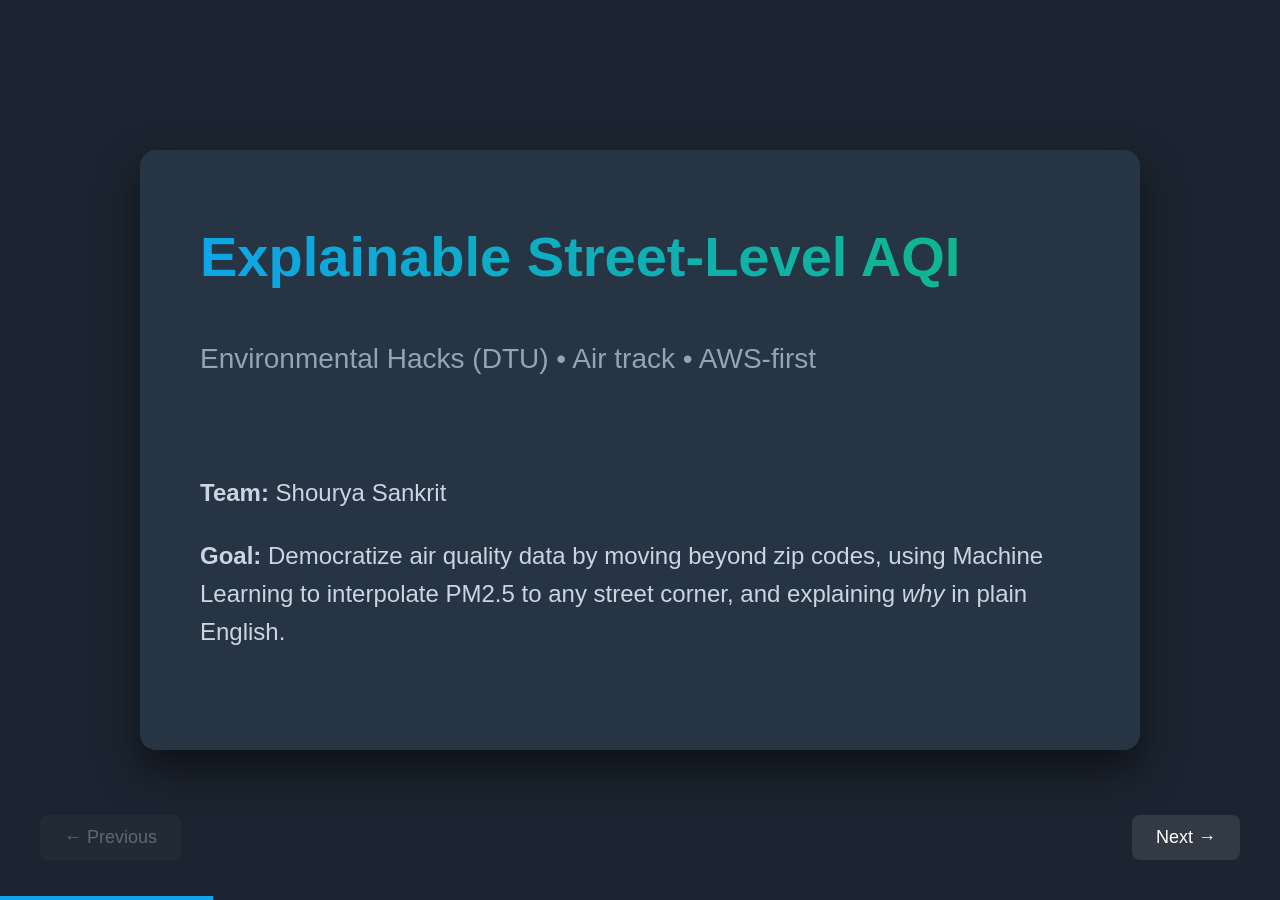
<file: pitch_deck.html>
<!DOCTYPE html>
<html lang="en">
<head>
  <meta charset="UTF-8">
  <title>Explainable Street-Level AQI — Pitch Deck</title>
  <style>
    :root {
      --bg: #1B2430;
      --text: #F7F8FA;
      --accent: #0ea5e9;
      --card: #273444;
    }
    body {
      margin: 0; padding: 0;
      font-family: -apple-system, BlinkMacSystemFont, "Segoe UI", Roboto, Helvetica, Arial, sans-serif;
      background: var(--bg); color: var(--text);
      overflow: hidden;
      display: flex; justify-content: center; align-items: center;
      height: 100vh;
    }
    .slider {
      position: relative;
      width: 100%; max-width: 1000px;
      height: 600px;
      perspective: 1000px;
    }
    .slide {
      position: absolute;
      top: 0; left: 0; width: 100%; height: 100%;
      background: var(--card);
      border-radius: 16px;
      box-shadow: 0 20px 40px rgba(0,0,0,0.5);
      padding: 60px; box-sizing: border-box;
      opacity: 0; pointer-events: none;
      transform: translateX(50px) scale(0.95);
      transition: all 0.6s cubic-bezier(0.22, 1, 0.36, 1);
      display: flex; flex-direction: column; justify-content: center;
    }
    .slide.active {
      opacity: 1; pointer-events: auto;
      transform: translateX(0) scale(1);
    }
    .slide.past {
      transform: translateX(-50px) scale(0.95);
    }
    
    h1 { font-size: 48px; margin: 0 0 20px 0; color: #fff; }
    h2 { font-size: 36px; margin: 0 0 20px 0; color: var(--accent); }
    p, li { font-size: 24px; line-height: 1.6; color: #cbd5e1; }
    ul { margin: 0; padding-left: 30px; }
    li { margin-bottom: 12px; }

    .hero-title { font-size: 56px; background: linear-gradient(90deg, #0ea5e9, #10b981); -webkit-background-clip: text; -webkit-text-fill-color: transparent; }
    .subtitle { font-size: 28px; color: #94a3b8; }
    
    .grid-2 { display: grid; grid-template-columns: 1fr 1fr; gap: 40px; align-items: center; }
    
    .stat-card {
      background: rgba(255,255,255,0.05); padding: 30px; border-radius: 12px; text-align: center; border: 1px solid rgba(255,255,255,0.1);
    }
    .stat-val { font-size: 48px; font-weight: bold; color: #fff; }
    .stat-lbl { font-size: 16px; text-transform: uppercase; letter-spacing: 2px; color: #94a3b8; margin-top: 10px; }

    .arch-code {
      background: #0f172a; padding: 20px; border-radius: 8px; font-family: monospace; font-size: 14px;
      color: #38bdf8; white-space: pre; border: 1px solid #1e293b;
    }

    .controls {
      position: absolute; bottom: 40px; left: 0; width: 100%;
      display: flex; justify-content: space-between; padding: 0 40px; box-sizing: border-box;
      z-index: 100;
    }
    button {
      background: rgba(255,255,255,0.1); border: none; color: #fff;
      padding: 12px 24px; border-radius: 8px; font-size: 18px; cursor: pointer;
      transition: background 0.2s;
    }
    button:hover { background: rgba(255,255,255,0.2); }
    button:disabled { opacity: 0.3; cursor: not-allowed; }

    .progress {
      position: absolute; bottom: 0; left: 0; height: 4px; background: var(--accent);
      transition: width 0.3s;
    }
  </style>
</head>
<body>

  <div class="slider" id="slider">
    
    <!-- Slide 1 -->
    <div class="slide active">
      <h1 class="hero-title">Explainable Street-Level AQI</h1>
      <p class="subtitle">Environmental Hacks (DTU) • Air track • AWS-first</p>
      <div style="margin-top: 40px;">
        <p><strong>Team:</strong> Shourya Sankrit</p>
        <p><strong>Goal:</strong> Democratize air quality data by moving beyond zip codes, using Machine Learning to interpolate PM2.5 to any street corner, and explaining <i>why</i> in plain English.</p>
      </div>
    </div>

    <!-- Slide 2 -->
    <div class="slide">
      <h2>The Problem</h2>
      <div class="grid-2">
        <div>
          <ul>
            <li><strong>Sparse hardware:</strong> Delhi has millions of residents but only a few dozen official CPCB stations.</li>
            <li><strong>Black box numbers:</strong> Standard apps say "AQI 300" but never explain what is causing it.</li>
            <li><strong>Static reporting:</strong> Users can't check the air quality of their specific commute route or neighborhood.</li>
          </ul>
        </div>
        <div style="text-align: center; opacity: 0.8; font-size: 80px;">🌫️ 📉 🛑</div>
      </div>
    </div>

    <!-- Slide 3 -->
    <div class="slide">
      <h2>The Solution</h2>
      <div class="grid-2">
        <div>
          <ul>
            <li><strong>Click anywhere:</strong> Get estimated PM2.5 for exact map coordinates using spatial interpolation.</li>
            <li><strong>XGBoost + SHAP:</strong> A machine learning model trained on historical weather and OpenAQ data.</li>
            <li><strong>Generative AI:</strong> AWS Bedrock (Claude 3 Haiku) translates raw SHAP feature importance into plain English advice.</li>
          </ul>
        </div>
        <div class="arch-code">
Input: [28.61, 77.20]
↓
Fetch Weather (Temp, Wind, BLH)
Fetch Spatial (Road density)
↓
XGBoost predicts: 145 µg/m³
SHAP extracts: [Month, Wind]
↓
Bedrock: "High pollution due to
winter inversion. Wear an N95."</div>
      </div>
    </div>

    <!-- Slide 4 -->
    <div class="slide">
      <h2>AWS Architecture</h2>
      <div class="arch-code" style="font-size: 13px; margin-top: 0;">
┌─────────────────────────────────────────────┐
│  BROWSER (MapLibre JS) ───► API Gateway     │
└──────────────────────────────────┬──────────┘
                                   │
  ┌─────────────────┐      ┌───────▼────────┐
  │ DynamoDB (Cache)│◄─────┤ Lambda (Proxy) │
  └─────────────────┘      └───────┬────────┘
                                   │
      ┌────────────────────────────▼──────────┐
      │ lambda_inference.py (XGBoost + SHAP)  │◄──(Loads from S3)
      └────────────────────────────┬──────────┘
                                   │
                        ┌──────────▼─────────────┐
                        │ Amazon Bedrock (Haiku) │
                        └────────────────────────┘</div>
      <p style="font-size: 16px; text-align: center; margin-top: 10px;">100% Serverless on <code>ap-south-1</code> (Mumbai). Data pipelines via S3.</p>
    </div>

    <!-- Slide 5 -->
    <div class="slide">
      <h2>Model Evaluation</h2>
      <p>Evaluated using 80/20 time-split on 9,089 hourly readings from Delhi (May–Oct 2026).</p>
      <div class="grid-2" style="margin-top: 30px;">
        <div class="stat-card">
          <div class="stat-val">6.32</div>
          <div class="stat-lbl">Model RMSE (µg/m³)</div>
        </div>
        <div class="stat-card">
          <div class="stat-val">2.41</div>
          <div class="stat-lbl">Persistence Baseline</div>
        </div>
      </div>
      <p style="font-size: 16px; margin-top: 30px; opacity: 0.7;">* Persistence baseline uses the exact sensor's previous hour. Our model uses <b>only weather & time</b>, enabling it to accurately estimate pollution at locations where no sensors exist.</p>
    </div>

    <!-- Slide 6 -->
    <div class="slide">
      <h2>Next Steps (The Roadmap)</h2>
      <ul>
        <li><strong>Accessibility:</strong> Amazon Translate (Hindi) & Amazon Polly (Audio dictation).</li>
        <li><strong>Routing:</strong> Lowest-exposure navigation using Amazon Location Service.</li>
        <li><strong>Alerts:</strong> Amazon SNS / SES email notifications for vulnerable users.</li>
        <li><strong>Scale:</strong> Multi-city deployment by tapping the global OpenAQ archive.</li>
      </ul>
      <h2 style="text-align: center; margin-top: 40px; color: #10b981;">Thank you!</h2>
    </div>

  </div>

  <div class="controls">
    <button id="prev" disabled>← Previous</button>
    <button id="next">Next →</button>
  </div>
  <div class="progress" id="progress" style="width: 16.66%;"></div>

  <script>
    const slides = document.querySelectorAll('.slide');
    const btnPrev = document.getElementById('prev');
    const btnNext = document.getElementById('next');
    const progress = document.getElementById('progress');
    let current = 0;

    function update() {
      slides.forEach((s, i) => {
        s.className = 'slide';
        if (i === current) s.classList.add('active');
        else if (i < current) s.classList.add('past');
      });
      btnPrev.disabled = current === 0;
      btnNext.disabled = current === slides.length - 1;
      progress.style.width = ((current + 1) / slides.length * 100) + '%';
    }

    btnPrev.onclick = () => { if (current > 0) { current--; update(); } };
    btnNext.onclick = () => { if (current < slides.length - 1) { current++; update(); } };

    document.addEventListener('keydown', (e) => {
      if (e.key === 'ArrowRight' || e.key === ' ') btnNext.click();
      if (e.key === 'ArrowLeft') btnPrev.click();
    });
  </script>
</body>
</html>
</file>
